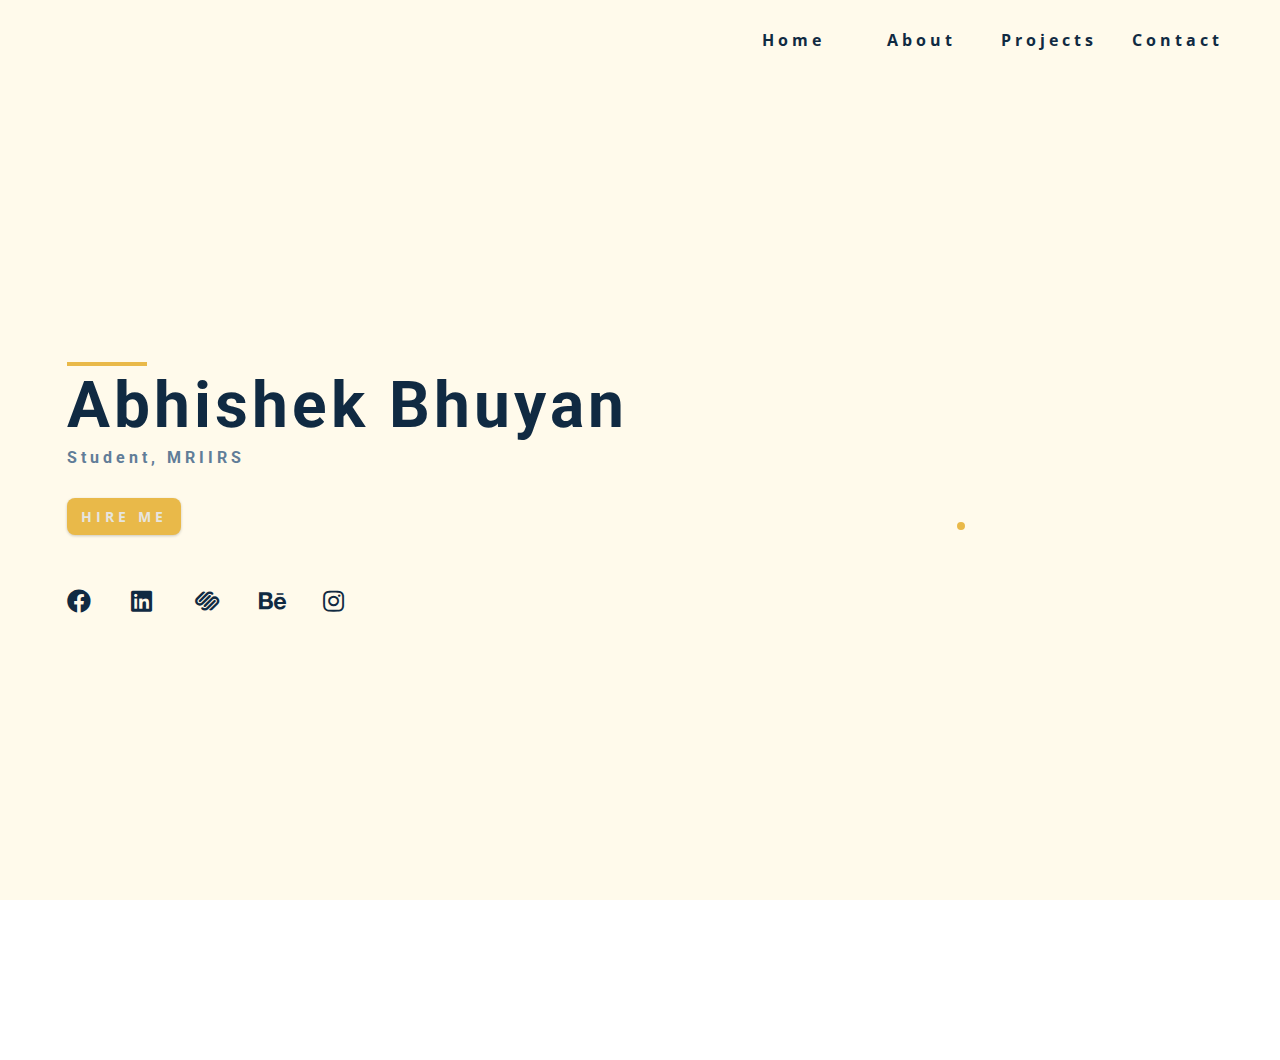
<file: index.html>
<!DOCTYPE html>
<html lang="en">
  <head>
    <meta charset="UTF-8" />
    <meta name="viewport" content="width=device-width, initial-scale=1.0" />
    <title>Abhishek Bhuyan || Home</title>
    <!-- font-awesome -->
    <link
      rel="stylesheet"
      href="./fontawesome-free-5.12.1-web/css/all.min.css"
    />
    <!-- css -->
    <link rel="stylesheet" href="./css/styles.css" />
  </head>
  <body>
    <!-- navbar -->
    <nav class="nav" id="nav">
      <div class="nav-center">
        <!-- nav header -->
        <div class="nav-header">
          
          <button class="nav-btn" id="nav-btn">
            <i class="fas fa-bars"></i>
          </button>
        </div>
        <!-- nav-links -->
        <ul class="nav-links">
          <li>
            <a href="index.html">home</a>
          </li>
          <li>
            <a href="about.html">about</a>
          </li>
          <li>
            <a href="projects.html">projects</a>
          </li>
          <li>
            <a href="contact.html">contact</a>
          </li>
        </ul>
      </div>
    </nav>
    <!-- end of navbar -->
    <!-- sidebar -->
    <aside class="sidebar" id="sidebar">
      <div>
        <button class="close-btn" id="close-btn">
          <i class="fas fa-times"></i>
        </button>
        <!-- nav-links -->
        <ul class="sidebar-links">
          <li>
            <a href="index.html">home</a>
          </li>
          <li>
            <a href="about.html">about</a>
          </li>
          
          <li>
            <a href="contact.html">contact</a>
          </li>
        </ul>
        <!-- social icons -->
        <ul class="social-icons">
          <li>
            <a href="#" class="social-icon">
              <i class="fab fa-facebook"></i>
            </a>
          </li>
          <li>
            <a href="#" class="social-icon">
              <i class="fab fa-linkedin"></i>
            </a>
          </li>
          <li>
            <a href="#" class="social-icon">
              <i class="fab fa-squarespace"></i>
            </a>
          </li>
          <li>
            <a href="#" class="social-icon">
              <i class="fab fa-behance"></i>
            </a>
          </li>
          <li>
            <a href="#" class="social-icon">
              <i class="fab fa-instagram"></i>
            </a>
          </li>
        </ul>
      </div>
    </aside>
    <!-- end of sidebar -->
    <!-- header -->
    <header class="hero">
      <div class="section-center hero-center">
        <article class="hero-info">
          <div class="underline"></div>
          <h1>Abhishek Bhuyan </h1>
          <h4>Student, MRIIRS</h4>
          <a href="contact.html" class="btn hero-btn">hire me</a>
          <!-- social icons -->
          <ul class="social-icons hero-icons">
            <li>
              <a href="#" class="social-icon">
                <i class="fab fa-facebook"></i>
              </a>
            </li>
            <li>
              <a href="#" class="social-icon">
                <i class="fab fa-linkedin"></i>
              </a>
            </li>
            <li>
              <a href="#" class="social-icon">
                <i class="fab fa-squarespace"></i>
              </a>
            </li>
            <li>
              <a href="#" class="social-icon">
                <i class="fab fa-behance"></i>
              </a>
            </li>
            <li>
              <a href="#" class="social-icon">
                <i class="fab fa-instagram"></i>
              </a>
            </li>
          </ul>
        </article>
        <article class="hero-img">
          
        </article>
      </div>
    </header>
    <!-- end of header -->
    <!-- about -->
    <section class="section about">
      <div class="section-center about-center">
        <!-- about img -->
        
        
  </body>
</html>
</file>
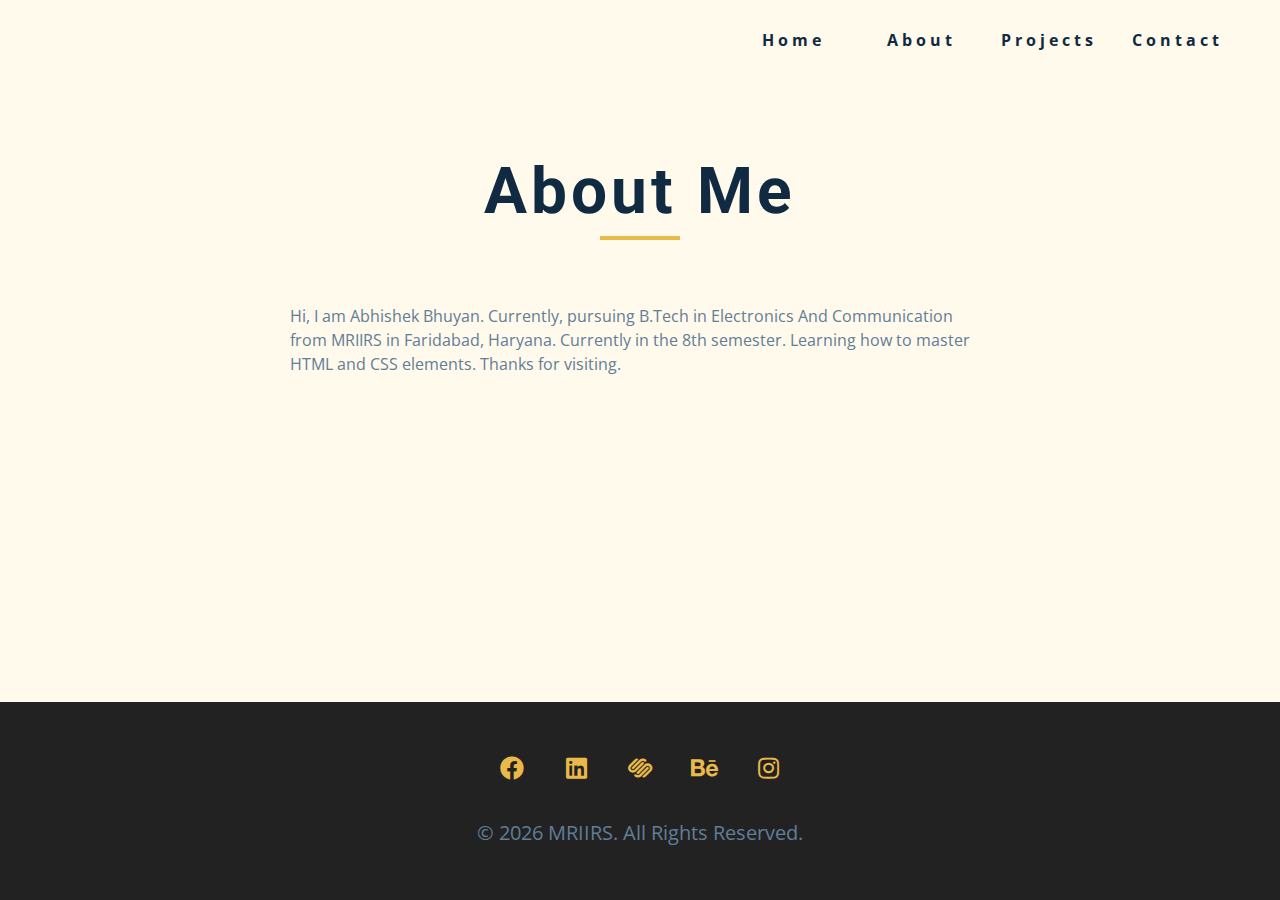
<file: about.html>
<!DOCTYPE html>
<html lang="en">
  <head>
    <meta charset="UTF-8" />
    <meta name="viewport" content="width=device-width, initial-scale=1.0" />
    <title>Abhishek Bhuyan || About Me</title>
    <link
      rel="stylesheet"
      href="./fontawesome-free-5.12.1-web/css/all.min.css"
    />
    <!-- css -->
    <link rel="stylesheet" href="./css/styles.css" />
  </head>

  <body>
    <!-- navbar -->
    <nav class="nav" id="nav">
      <div class="nav-center">
        <!-- nav header -->
        <div class="nav-header">
          
          <button class="nav-btn" id="nav-btn">
            <i class="fas fa-bars"></i>
          </button>
        </div>
        <!-- nav links -->
        <ul class="nav-links">
          <li><a href="index.html">home</a></li>
          <li><a href="about.html">about</a></li>
          <li><a href="projects.html">projects</a></li>
          <li><a href="contact.html">contact</a></li>
        </ul>
      </div>
    </nav>
    <!-- end of navbar -->
    <!-- sidebar -->
    <aside class="sidebar" id="sidebar">
      <div>
        <button id="close-btn" class="close-btn">
          <i class="fas fa-times"></i>
        </button>
        <ul class="sidebar-links">
          <li><a href="index.html">home</a></li>
          <li><a href="about.html">about</a></li>
          <li><a href="projects.html">projects</a></li>
          <li><a href="contact.html">contact</a></li>
        </ul>
        <ul class="social-icons">
          <!-- single item -->
          <li>
            <a href="https://www.twitter.com" class="social-icon">
              <i class="fab fa-facebook"></i>
            </a>
          </li>
          <!-- end of single item -->
          <!-- single item -->
          <li>
            <a href="https://www.twitter.com" class="social-icon">
              <i class="fab fa-linkedin"></i>
            </a>
          </li>
          <!-- end of single item -->
          <!-- single item -->
          <li>
            <a href="https://www.twitter.com" class="social-icon">
              <i class="fab fa-squarespace"></i>
            </a>
          </li>
          <!-- end of single item -->
          <!-- single item -->
          <li>
            <a href="https://www.twitter.com" class="social-icon">
              <i class="fab fa-behance"></i>
            </a>
          </li>
          <!-- end of single item -->
          <!-- single item -->
          <li>
            <a href="https://www.twitter.com" class="social-icon">
              <i class="fab fa-instagram"></i>
            </a>
          </li>
          <!-- end of single item -->
        </ul>
      </div>
    </aside>
    <!-- end of sidebar -->

    <!-- ############## -->
    <!-- ############## -->
    <!-- ############## -->
    <!-- ############## -->

    <section class="section single-page">
      <!-- section title -->
      <div class="section-title">
        <h1>about me</h1>
        <div class="underline"></div>
      </div>
      <!--end of section title -->
      <div class="section-center page-info">
        <!-- about page -->
        <p>
          Hi, I am Abhishek Bhuyan. Currently, pursuing B.Tech in Electronics And Communication from MRIIRS in Faridabad, Haryana. Currently in the 8th semester. Learning how to master HTML and CSS elements. Thanks for visiting.
          
           
          
        </p>
      </div>
    </section>
    

    <!-- footer -->
    <footer class="footer">
      <ul class="social-icons">
        <!-- single item -->
        <li>
          <a href="#" class="social-icon">
            <i class="fab fa-facebook"></i>
          </a>
        </li>
        <!-- end of single item -->
        <!-- single item -->
        <li>
          <a href="#" class="social-icon">
            <i class="fab fa-linkedin"></i>
          </a>
        </li>
        <!-- end of single item -->
        <!-- single item -->
        <li>
          <a href="#" class="social-icon">
            <i class="fab fa-squarespace"></i>
          </a>
        </li>
        <!-- end of single item -->
        <!-- single item -->
        <li>
          <a href="#" class="social-icon">
            <i class="fab fa-behance"></i>
          </a>
        </li>
        <!-- end of single item -->
        <!-- single item -->
        <li>
          <a href="#" class="social-icon">
            <i class="fab fa-instagram"></i>
          </a>
        </li>
        <!-- end of single item -->
      </ul>

      <p>&copy; <span id="date"></span> MRIIRS. All rights reserved.</p>
    </footer>
    <script src="./js/app.js"></script>
  </body>
</html>
</file>
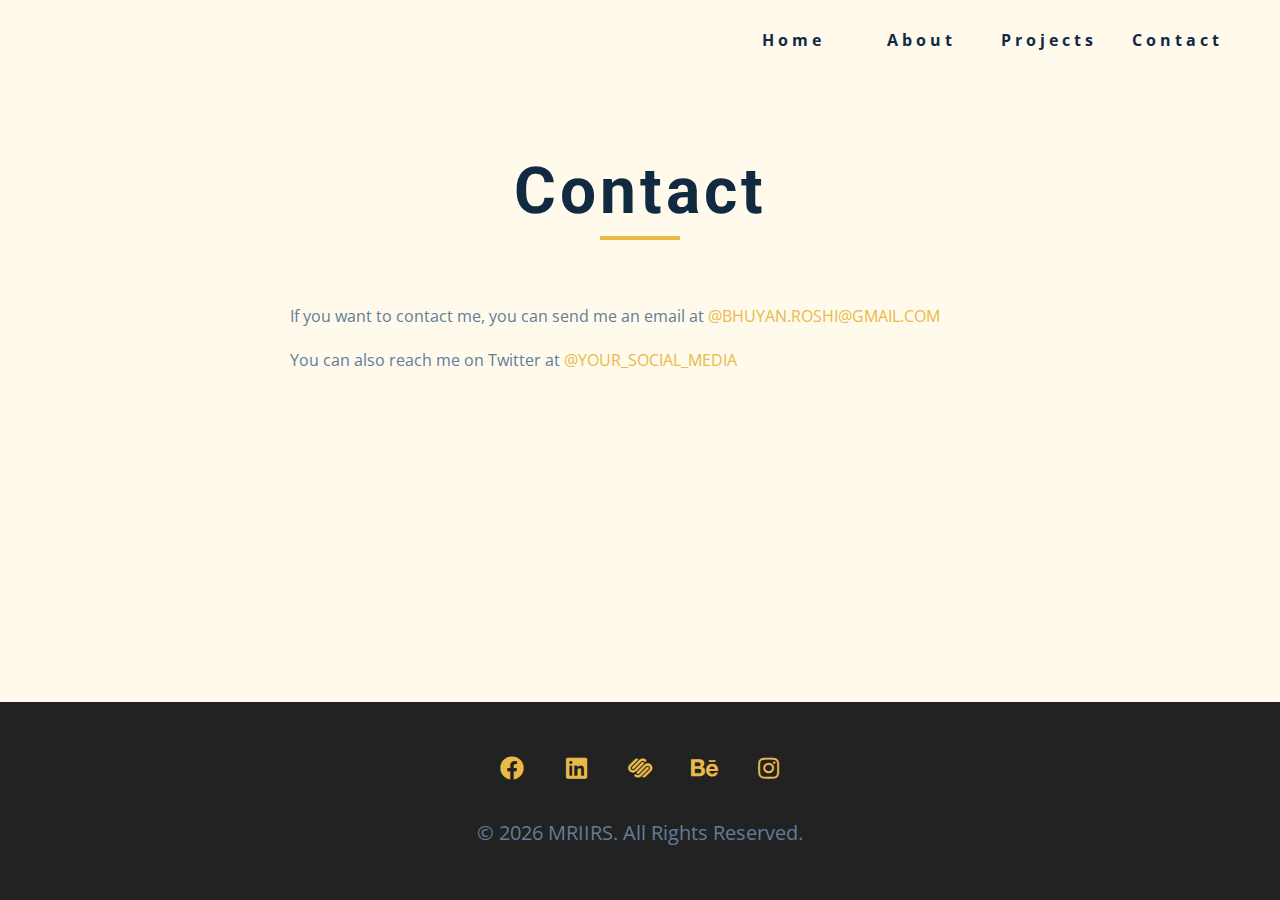
<file: contact.html>
<!DOCTYPE html>
<html lang="en">
  <head>
    <meta charset="UTF-8" />
    <meta name="viewport" content="width=device-width, initial-scale=1.0" />
    <title>Abhishek Bhuyan || Contact</title>
    <link
      rel="stylesheet"
      href="./fontawesome-free-5.12.1-web/css/all.min.css"
    />
    <!-- css -->
    <link rel="stylesheet" href="./css/styles.css" />
  </head>

  <body>
    <!-- navbar -->
    <nav class="nav" id="nav">
      <div class="nav-center">
        <!-- nav header -->
        <div class="nav-header">
          
          <button class="nav-btn" id="nav-btn">
            <i class="fas fa-bars"></i>
          </button>
        </div>
        <!-- nav links -->
        <ul class="nav-links">
          <li><a href="index.html">home</a></li>
          <li><a href="about.html">about</a></li>
          <li><a href="projects.html">projects</a></li>
          <li><a href="contact.html">contact</a></li>
        </ul>
      </div>
    </nav>
    <!-- end of navbar -->
    <!-- sidebar -->
    <aside class="sidebar" id="sidebar">
      <div>
        <button id="close-btn" class="close-btn">
          <i class="fas fa-times"></i>
        </button>
        <ul class="sidebar-links">
          <li><a href="index.html">home</a></li>
          <li><a href="about.html">about</a></li>
          <li><a href="projects.html">projects</a></li>
          <li><a href="contact.html">contact</a></li>
        </ul>
        <ul class="social-icons">
          <!-- single item -->
          <li>
            <a href="#" class="social-icon">
              <i class="fab fa-facebook"></i>
            </a>
          </li>
          <!-- end of single item -->
          <!-- single item -->
          <li>
            <a href="#" class="social-icon">
              <i class="fab fa-linkedin"></i>
            </a>
          </li>
          <!-- end of single item -->
          <!-- single item -->
          <li>
            <a href="#" class="social-icon">
              <i class="fab fa-squarespace"></i>
            </a>
          </li>
          <!-- end of single item -->
          <!-- single item -->
          <li>
            <a href="#" class="social-icon">
              <i class="fab fa-behance"></i>
            </a>
          </li>
          <!-- end of single item -->
          <!-- single item -->
          <li>
            <a href="#" class="social-icon">
              <i class="fab fa-instagram"></i>
            </a>
          </li>
          <!-- end of single item -->
        </ul>
      </div>
    </aside>
    <!-- end of sidebar -->

    <!-- ############## -->
    <!-- ############## -->
    <!-- ############## -->
    <!-- ############## -->

    <section class="section single-page">
      <!-- section title -->
      <div class="section-title">
        <h1>contact</h1>
        <div class="underline"></div>
      </div>
      <!--end of section title -->
      <div class="section-center page-info">
        <!-- contact page-->
        <p>
          If you want to contact me, you can send me an email at
          <a href="mailto:email@email.com">@bhuyan.roshi@gmail.com</a>
        </p>
        <p>
          You can also reach me on Twitter at
          <a href="#">@your_social_media </a>
        </p>
      </div>
    </section>
    <!-- ############## -->
    <!-- ############## -->
    <!-- ############## -->
    <!-- ############## -->

    <!-- footer -->
    <footer class="footer">
      <ul class="social-icons">
        <!-- single item -->
        <li>
          <a href="www.facebook.com" target="_blank" class="social-icon">
            <i class="fab fa-facebook"></i>
          </a>
        </li>
        <!-- end of single item -->
        <!-- single item -->
        <li>
          <a href="#" class="social-icon">
            <i class="fab fa-linkedin"></i>
          </a>
        </li>
        <!-- end of single item -->
        <!-- single item -->
        <li>
          <a href="#" class="social-icon">
            <i class="fab fa-squarespace"></i>
          </a>
        </li>
        <!-- end of single item -->
        <!-- single item -->
        <li>
          <a href="#" class="social-icon">
            <i class="fab fa-behance"></i>
          </a>
        </li>
        <!-- end of single item -->
        <!-- single item -->
        <li>
          <a href="#" class="social-icon">
            <i class="fab fa-instagram"></i>
          </a>
        </li>
        <!-- end of single item -->
      </ul>

      <p>&copy; <span id="date"></span> MRIIRS. All rights reserved.</p>
    </footer>
    <script src="./js/app.js"></script>
  </body>
</html>
</file>
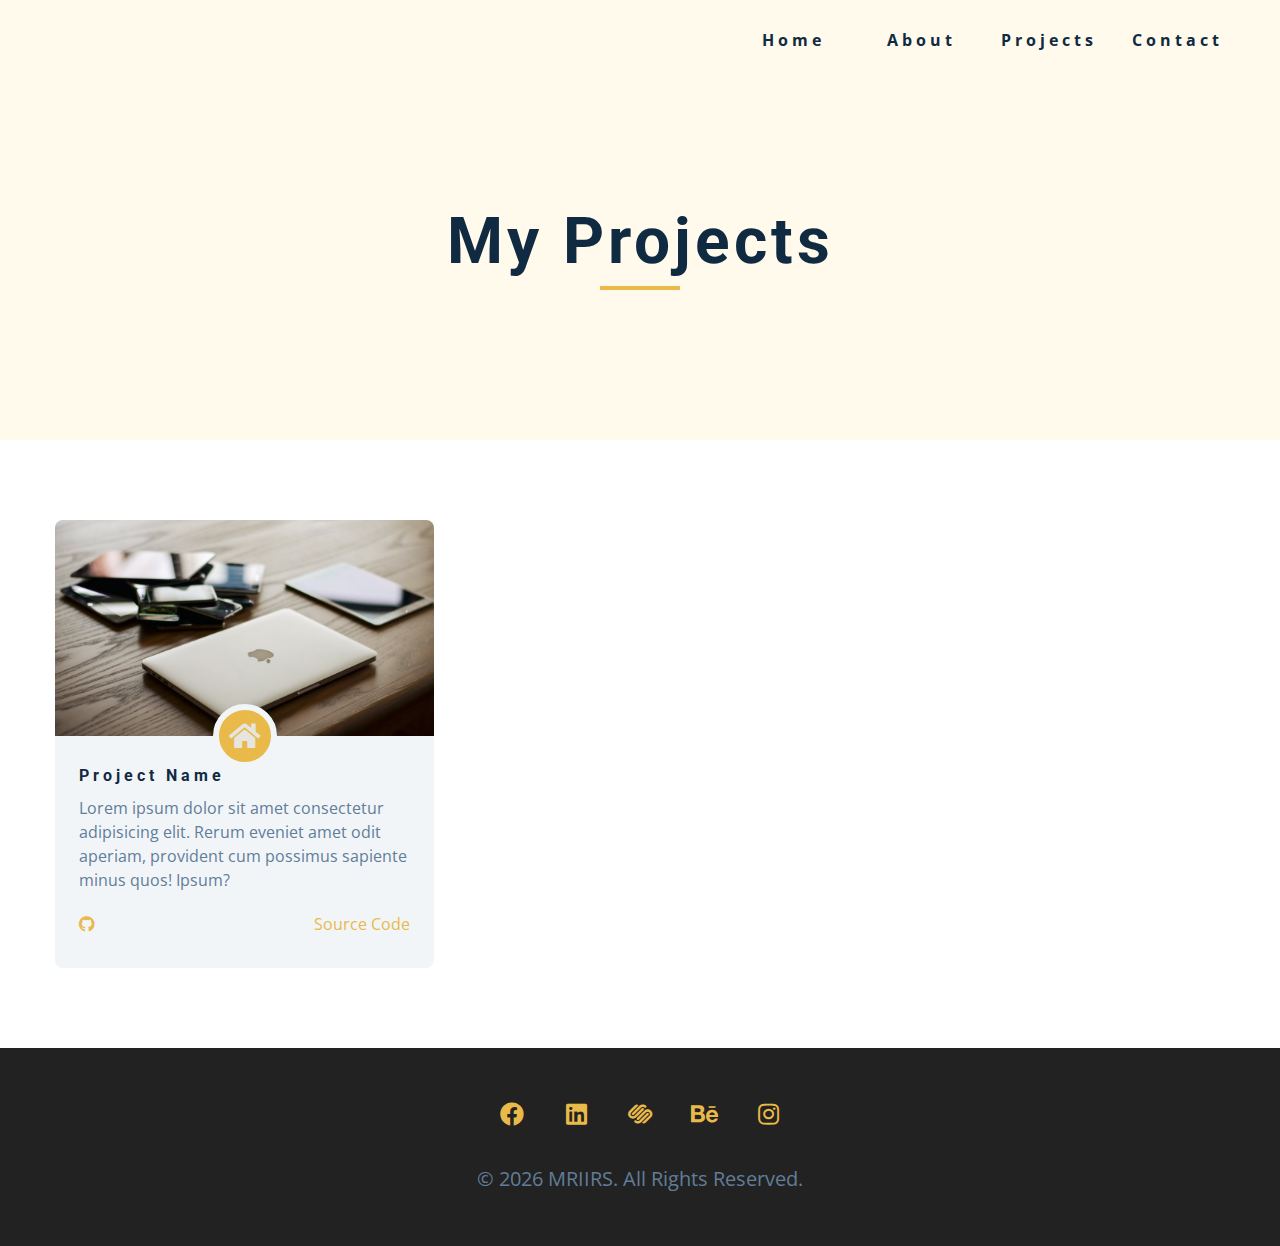
<file: projects.html>
<!DOCTYPE html>
<html lang="en">
  <head>
    <meta charset="UTF-8" />
    <meta name="viewport" content="width=device-width, initial-scale=1.0" />
    <title>Abhishek Bhuyan || Projects</title>
    <link
      rel="stylesheet"
      href="./fontawesome-free-5.12.1-web/css/all.min.css"
    />
    <!-- css -->
    <link rel="stylesheet" href="./css/styles.css" />
  </head>

  <body>
    <!-- navbar -->
    <nav class="nav" id="nav">
      <div class="nav-center">
        <!-- nav header -->
        <div class="nav-header">
          
          <button class="nav-btn" id="nav-btn">
            <i class="fas fa-bars"></i>
          </button>
        </div>
        <!-- nav links -->
        <ul class="nav-links">
          <li><a href="index.html">home</a></li>
          <li><a href="about.html">about</a></li>
          <li><a href="projects.html">projects</a></li>
          <li><a href="contact.html">contact</a></li>
        </ul>
      </div>
    </nav>
    <!-- end of navbar -->
    <!-- sidebar -->
    <aside class="sidebar" id="sidebar">
      <div>
        <button id="close-btn" class="close-btn">
          <i class="fas fa-times"></i>
        </button>
        <ul class="sidebar-links">
          <li><a href="index.html">home</a></li>
          <li><a href="about.html">about</a></li>
          <li><a href="projects.html">projects</a></li>
          <li><a href="contact.html">contact</a></li>
        </ul>
        <ul class="social-icons">
          <!-- single item -->
          <li>
            <a href="https://www.twitter.com" class="social-icon">
              <i class="fab fa-facebook"></i>
            </a>
          </li>
          <!-- end of single item -->
          <!-- single item -->
          <li>
            <a href="https://www.twitter.com" class="social-icon">
              <i class="fab fa-linkedin"></i>
            </a>
          </li>
          <!-- end of single item -->
          <!-- single item -->
          <li>
            <a href="https://www.twitter.com" class="social-icon">
              <i class="fab fa-squarespace"></i>
            </a>
          </li>
          <!-- end of single item -->
          <!-- single item -->
          <li>
            <a href="https://www.twitter.com" class="social-icon">
              <i class="fab fa-behance"></i>
            </a>
          </li>
          <!-- end of single item -->
          <!-- single item -->
          <li>
            <a href="https://www.twitter.com" class="social-icon">
              <i class="fab fa-instagram"></i>
            </a>
          </li>
          <!-- end of single item -->
        </ul>
      </div>
    </aside>
    <!-- end of sidebar -->

    <!-- ############## -->
    <!-- ############## -->
    <!-- ############## -->
    <!-- ############## -->
    <header class="projects-hero">
      <!-- section title -->
      <div class="section-title">
        <h1>my projects</h1>
        <div class="underline"></div>
      </div>
      <!--end of section title -->
    </header>
    <section class="section">
      <div class="section-center projects-page-center">
        <!-- single project -->
        <article class="single-project">
          <div class="project-container">
            <img src="./images/project-1.jpeg" alt="single project" />
            <a href="https://github.com/abhishekbhuyan" target="_blank" class="project-icon">
              <i class="fas fa-home"></i>
            </a>
          </div>
          <div class="project-details">
            <h4>project name</h4>
            <p>
              Lorem ipsum dolor sit amet consectetur adipisicing elit. Rerum
              eveniet amet odit aperiam, provident cum possimus sapiente minus
              quos! Ipsum?
            </p>
            <div class="project-footer">
              <span>
                <i class="fab fa-github"></i>
              </span>
              <a href="https://github.com/abhishekbhuyan" target="_blank">source code</a>
            </div>
          </div>
        </article>
        <!-- end of single project -->
      </div>
    </section>
    <!-- ############## -->
    <!-- ############## -->
    <!-- ############## -->
    <!-- ############## -->

    <!-- footer -->
    <footer class="footer">
      <ul class="social-icons">
        <!-- single item -->
        <li>
          <a href="#" class="social-icon">
            <i class="fab fa-facebook"></i>
          </a>
        </li>
        <!-- end of single item -->
        <!-- single item -->
        <li>
          <a href="#" class="social-icon">
            <i class="fab fa-linkedin"></i>
          </a>
        </li>
        <!-- end of single item -->
        <!-- single item -->
        <li>
          <a href="#" class="social-icon">
            <i class="fab fa-squarespace"></i>
          </a>
        </li>
        <!-- end of single item -->
        <!-- single item -->
        <li>
          <a href="#" class="social-icon">
            <i class="fab fa-behance"></i>
          </a>
        </li>
        <!-- end of single item -->
        <!-- single item -->
        <li>
          <a href="#" class="social-icon">
            <i class="fab fa-instagram"></i>
          </a>
        </li>
        <!-- end of single item -->
      </ul>

      <p>&copy; <span id="date"></span> MRIIRS. All rights reserved.</p>
    </footer>
    <script src="./js/app.js"></script>
  </body>
</html>
</file>
<file: css/styles.css>
/*
=============== 
Fonts
===============
*/
@import url("https://fonts.googleapis.com/css?family=Open+Sans|Roboto:400,700&display=swap");

/*
=============== 
Variables
===============
*/

:root {
  /* dark shades of primary color*/
  --clr-primary-1: hsl(50, 11%, 89%);
  --clr-primary-2: hsl(43, 77%, 27%);
  --clr-primary-3: hsl(43, 72%, 37%);
  --clr-primary-4: hsl(42, 63%, 48%);
  /* primary/main color */
  --clr-primary-5: hsl(42, 78%, 60%);
  /* lighter shades of primary color */
  --clr-primary-6: hsl(43, 89%, 70%);
  --clr-primary-7: hsl(43, 90%, 76%);
  --clr-primary-8: hsl(45, 86%, 81%);
  --clr-primary-9: hsl(45, 90%, 88%);
  --clr-primary-10: hsl(45, 100%, 96%);
  /* darkest grey - used for headings */
  --clr-grey-1: hsl(209, 61%, 16%);
  --clr-grey-2: hsl(211, 39%, 23%);
  --clr-grey-3: hsl(209, 34%, 30%);
  --clr-grey-4: hsl(209, 28%, 39%);
  /* grey used for paragraphs */
  --clr-grey-5: hsl(210, 22%, 49%);
  --clr-grey-6: hsl(209, 23%, 60%);
  --clr-grey-7: hsl(211, 27%, 70%);
  --clr-grey-8: hsl(210, 31%, 80%);
  --clr-grey-9: hsl(212, 33%, 89%);
  --clr-grey-10: hsl(210, 36%, 96%);
  --clr-white: #fff;
  --ff-primary: "Roboto", sans-serif;
  --ff-secondary: "Open Sans", sans-serif;
  --transition: all 0.3s linear;
  --spacing: 0.25rem;
  --radius: 0.5rem;
  --light-shadow: 0 5px 15px rgba(0, 0, 0, 0.1);
  --dark-shadow: 0 5px 15px rgba(0, 0, 0, 0.2);
  --max-width: 1170px;
}
/*
Global Styles
*/

*,
::after,
::before {
  margin: 0;
  padding: 0;
  box-sizing: border-box;
}
body {
  font-family: var(--ff-secondary);
  background: var(--clr-white);
  color: var(--clr-grey-1);
  line-height: 1.5;
  font-size: 0.875rem;
}
ul {
  list-style-type: none;
}
a {
  text-decoration: none;
}
img:not(.nav-logo) {
  width: 100%;
  display: block;
}

h1,
h2,
h3,
h4 {
  letter-spacing: var(--spacing);
  text-transform: capitalize;
  line-height: 1.25;
  margin-bottom: 0.75rem;
  font-family: var(--ff-primary);
}
h1 {
  font-size: 3rem;
}
h2 {
  font-size: 2rem;
}
h3 {
  font-size: 1.25rem;
}
h4 {
  font-size: 0.875rem;
}
p {
  margin-bottom: 1.25rem;
  color: var(--clr-grey-5);
}
@media screen and (min-width: 800px) {
  h1 {
    font-size: 4rem;
  }
  h2 {
    font-size: 2.5rem;
  }
  h3 {
    font-size: 1.75rem;
  }
  h4 {
    font-size: 1rem;
  }
  body {
    font-size: 1rem;
  }
  h1,
  h2,
  h3,
  h4 {
    line-height: 1;
  }
}
/*  global classes */

.btn {
  text-transform: uppercase;
  background: var(--clr-primary-5);
  color: var(--clr-primary-1);
  padding: 0.375rem 0.75rem;
  letter-spacing: var(--spacing);
  display: inline-block;
  font-weight: 700;
  -webkit-transition: var(--transition);
  transition: var(--transition);
  font-size: 0.875rem;
  border: 2px solid transparent;
  cursor: pointer;
  box-shadow: 0 1px 3px rgba(0, 0, 0, 0.2);
  border-radius: var(--radius);
}
.btn:hover {
  color: var(--clr-primary-1);
  background: var(--clr-primary-7);
}
/* section */
.section {
  padding: 5rem 0;
}

.section-center {
  width: 90vw;
  margin: 0 auto;
  max-width: 1170px;
}
@media screen and (min-width: 992px) {
  .section-center {
    width: 95vw;
  }
}
/* added during recording */
.underline {
  width: 5rem;
  height: 0.25rem;
  margin-bottom: 1.25rem;
  background: var(--clr-primary-5);
  margin-left: auto;
  margin-right: auto;
}
.section-title {
  margin-bottom: 4rem;
  text-align: center;
}
.bg-grey {
  background: var(--clr-grey-10);
}
/*
=============== 
Navbar
===============
*/
.nav-links {
  display: none;
}
.nav {
  height: 5rem;
  padding: 1rem;
  display: grid;
  -webkit-box-align: center;
  align-items: center;
  -webkit-transition: var(--transition);
  transition: var(--transition);
}
.nav-center {
  width: 100%;
  max-width: 1170px;
  margin: 0 auto;
}
.nav-header {
  display: grid;
  grid-template-columns: auto 1fr;
  -webkit-box-align: center;
  align-items: center;
}
.nav-btn {
  background: transparent;
  border-color: transparent;
  color: var(--clr-primary-5);
  font-size: 2rem;
  cursor: pointer;
  justify-self: end;
}
@media screen and (min-width: 768px) {
  .nav {
    background: var(--clr-primary-10);
  }
  .nav-btn {
    display: none;
  }
  .nav-links {
    display: grid;
    grid-template-columns: repeat(4, 1fr);
    justify-items: center;
    -webkit-column-gap: 2rem;
    -moz-column-gap: 2rem;
    column-gap: 2rem;
    justify-self: end;
  }
  .nav-links a {
    text-transform: capitalize;
    color: var(--clr-grey-1);
    font-weight: bold;
    letter-spacing: var(--spacing);
    -webkit-transition: var(--transition);
    transition: var(--transition);
  }
  .nav-links a:hover {
    color: var(--clr-primary-5);
  }
  .nav-center {
    display: grid;
    grid-template-columns: auto 1fr;
    -webkit-box-align: center;
    align-items: center;
  }
}
/* fixed navbar */
.navbar-fixed {
  position: fixed;
  top: 0;
  left: 0;
  width: 100%;
  background: var(--clr-white);
  z-index: 2;
  box-shadow: var(--light-shadow);
}
/*
=============== 
Sidebar
===============
*/
.sidebar {
  position: fixed;
  top: 0;
  left: 0;
  width: 100%;
  height: 100%;
  background: var(--clr-grey-10);
  z-index: 4;
  display: grid;
  /* align-items: center;
  justify-content: center; */
  place-items: center;
  -webkit-transition: var(--transition);
  transition: var(--transition);
  /* add later */
  -webkit-transform: translateX(-100%);
  transform: translateX(-100%);
}
/* toggle sidebar */
.show-sidebar {
  -webkit-transform: translateX(0);
  transform: translateX(0);
}
.sidebar-links {
  text-align: center;
}
.sidebar-links a {
  font-size: 2rem;
  text-transform: capitalize;
  -webkit-transition: var(--transition);
  transition: var(--transition);
  color: var(--clr-grey-5);
  letter-spacing: var(--spacing);
  display: inline-block;
  margin-bottom: 1.5rem;
}
.sidebar-links a:hover {
  color: var(--clr-primary-5);
}
.social-icons {
  display: grid;
  margin-top: 3rem;
  width: 20rem;
  grid-template-columns: repeat(5, 1fr);
  justify-items: center;
}
.social-icon {
  font-size: 1.5rem;
  color: var(--clr-grey-1);
  -webkit-transition: var(--transition);
  transition: var(--transition);
}
.social-icon:hover {
  color: var(--clr-primary-5);
}
.close-btn {
  position: absolute;
  top: 1rem;
  right: 1rem;
  font-size: 3rem;
  background: transparent;
  border: transparent;
  -webkit-transition: var(--transition);
  transition: var(--transition);
  color: #bb2525;
  cursor: pointer;
}
.close-btn:hover {
  color: #e66b6b;
}
/*
=============== 
Hero
===============
*/
/* underline added to globals */
.hero .underline {
  margin-bottom: 0.5rem;
  margin-left: 0;
}
.hero-img {
  display: none;
}
.hero {
  background: var(--clr-primary-10);
}
.hero-center {
  min-height: calc(100vh - 5rem);
  display: grid;
  place-items: center;
}
.hero-info h4 {
  color: var(--clr-grey-5);
}
.hero-icons {
  justify-items: start;
}
.hero-btn {
  margin-top: 1.25rem;
}
@media screen and (min-width: 992px) {
  .hero-img {
    display: block;
    position: relative;
  }
  .hero-center {
    grid-template-columns: 1fr 1fr;
  }

  .hero-img::before,
  .about-img::before {
    content: "";
    position: absolute;
    width: 100%;
    height: 100%;
    border: 0.25rem solid var(--clr-primary-5);
    top: 2rem;
    right: -2rem;
    border-radius: var(--radius);
  }
}
.hero-photo {
  max-width: 25rem;
  max-height: 30rem;
  -o-object-fit: cover;
  object-fit: cover;
  border-radius: var(--radius);
  position: relative;
}
/*
=============== 
About
===============
*/
/* section title added to globals */
.about-title {
  text-align: left;
  margin-bottom: 2rem;
}
.about-title .underline {
  margin-left: 0;
}
.about-center {
  display: grid;
  gap: 3rem 2rem;
}
.about-img {
  justify-self: center;
}
@media screen and (min-width: 992px) {
  .about-center {
    grid-template-columns: 1fr 1fr;
  }
  .about-img {
    position: relative;
  }
  .about-img::before {
    left: -2rem;
  }
  .about-info {
    align-self: center;
  }
}
/*
=============== 
Services
===============
*/
/* bg-grey in globals */
.service {
  background: var(--clr-white);
  padding: 3rem 1.5rem;
  margin-bottom: 2rem;
  border-radius: var(--radius);
  text-align: center;
  -webkit-transition: var(--transition);
  transition: var(--transition);
}
.service-icon {
  font-size: 2rem;
  margin-bottom: 1.5rem;
}
.service .underline {
  width: 3rem;
  height: 0.12rem;
  -webkit-transition: var(--transition);
  transition: var(--transition);
}
.service p {
  -webkit-transition: var(--transition);
  transition: var(--transition);
}
.service:hover {
  background: var(--clr-primary-5);
  color: var(--clr-white);
}
.service:hover p {
  color: var(--clr-white);
}
.service:hover .underline {
  background: var(--clr-white);
}
@media screen and (min-width: 676px) {
  .services-center {
    display: grid;
    grid-template-columns: 1fr 1fr;
    -webkit-column-gap: 2rem;
    -moz-column-gap: 2rem;
    column-gap: 2rem;
  }
}
@media screen and (min-width: 992px) {
  .services-center {
    grid-template-columns: 1fr 1fr 1fr;
  }
}
/* talk about small screen 
without grid different setup */
/*
=============== 
Projects
===============
*/
.projects-text {
  width: 85vw;
  max-width: 30rem;
  margin: 0 auto;
}
.project {
  position: relative;
  background: var(--clr-primary-5);
  border-radius: var(--radius);
  margin-bottom: 2rem;
}
.project-info {
  text-align: center;
  color: var(--clr-white);
  position: absolute;
  top: 50%;
  left: 50%;
  -webkit-transform: translate(-50%, -50%);
  transform: translate(-50%, -50%);
  -webkit-transition: var(--transition);
  transition: var(--transition);
  opacity: 0;
}
.project-info p {
  text-transform: capitalize;
  color: var(--clr-white);
}
.project:hover .project-info {
  opacity: 1;
}
.project-img {
  -webkit-transition: var(--transition);
  transition: var(--transition);
  border-radius: var(--radius);
  height: 15rem;
  -o-object-fit: cover;
  object-fit: cover;
}
.project:hover .project-img {
  opacity: 0.1;
}
.project::after {
  content: "";
  position: absolute;
  top: 0;
  left: 0;
  width: 100%;
  height: 100%;
  border: 0.25rem solid var(--clr-white);
  border-radius: var(--radius);
  -webkit-transition: var(--transition);
  transition: var(--transition);
  opacity: 0;
}
.project:hover::after {
  opacity: 1;
  -webkit-transform: scale(0.8);
  transform: scale(0.8);
}
@media screen and (min-width: 676px) {
  .projects-center {
    display: grid;
    grid-template-columns: 1fr 1fr;
    -webkit-column-gap: 2rem;
    -moz-column-gap: 2rem;
    column-gap: 2rem;
  }
}
@media screen and (min-width: 992px) {
  .projects-center {
    grid-template-columns: repeat(3, 1fr);
  }
}
@media screen and (min-width: 1170px) {
  .projects-center {
    grid-template-rows: 200px 200px;
    gap: 1rem;
    grid-template-areas:
      "a b b"
      "a c d";
  }
  .project-img {
    height: 100%;
  }
  .project {
    height: 100%;
  }
  .project-1 {
    grid-area: a;
  }
  .project-2 {
    grid-area: b;
  }
  .project-3 {
    grid-area: c;
  }
  .project-4 {
    grid-area: d;
  }
}
/*
=============== 
Connect
===============
*/
.connect {
  min-height: 40vh;
  position: relative;
  padding: 10rem 0 5rem 0;
  margin: 5rem 0;
}
.video-container {
  position: absolute;
  top: 0;
  left: 0;
  width: 100%;
  height: 100%;
  -o-object-fit: cover;
  object-fit: cover;
  z-index: -2;
}
.connect::after {
  content: "";
  position: absolute;
  top: 0;
  left: 0;
  width: 100%;
  height: 100%;
  background: var(--clr-white);
  /* background: rgba(0, 0, 0, 0.6); */
  opacity: 0.7;
  z-index: -1;
}
.connect {
  display: grid;
  place-items: center;
}
.video-banner .section-title {
  margin-bottom: 2rem;
}
.video-text {
  max-width: 30rem;
}
.video-banner {
  background: var(--clr-primary-10);
  padding: 3rem 5rem 12rem 5rem;
  text-align: center;

  -webkit-clip-path: polygon(
    0% 0%,
    100% 0%,
    100% 75%,
    75% 75%,
    75% 100%,
    50% 75%,
    0% 75%
  );
  clip-path: polygon(
    0% 0%,
    100% 0%,
    100% 75%,
    75% 75%,
    75% 100%,
    50% 75%,
    0% 75%
  );
}
.connect {
  -webkit-clip-path: polygon(
    50% 0%,
    100% 10%,
    100% 90%,
    50% 100%,
    0 90%,
    0 10%
  );
  clip-path: polygon(50% 0%, 100% 10%, 100% 90%, 50% 100%, 0 90%, 0 10%);
}
/*
=============== 
Skills
===============
*/
@media screen and (min-width: 768px) {
  .skills-center {
    display: grid;
    grid-template-columns: 1fr 1fr;
    -webkit-column-gap: 2rem;
    -moz-column-gap: 2rem;
    column-gap: 2rem;
  }
}
.skills {
  background: var(--clr-primary-9);
}
.skills h3 {
  margin: 1.5rem 0;
  color: var(--clr-primary-1);
}
.skill {
  margin-bottom: 1.25rem;
}
.skill p {
  margin-bottom: 0.5rem;
  text-transform: capitalize;
  color: var(--clr-primary-1);
}
.skill-container {
  background: var(--clr-white);
  height: 1rem;
  width: 100%;
  border-radius: var(--radius);
  position: relative;
}
.skill-value {
  position: absolute;
  top: 0;
  left: 0;
  background: var(--clr-primary-5);
  height: 100%;
  width: 50%;
  border-radius: var(--radius);
}
.value-70 {
  width: 70%;
}
.value-80 {
  width: 80%;
}
.skill-text {
  position: absolute;
  top: -2rem;
  left: 50%;
  -webkit-transform: translateX(-50%);
  transform: translateX(-50%);
}
.skill-text-70 {
  left: 70%;
}
.skill-text-80 {
  left: 80%;
}
/*
=============== 
Timeline
===============
*/
.timeline-center {
  width: 80vw;
  max-width: 40rem;
}
.timeline-item {
  border-top: 2px dashed var(--clr-primary-5);
  margin: 0;
  padding: 4rem 2rem;
  position: relative;
}
.timeline p {
  margin-bottom: 0;
}
.timeline-item:nth-child(even) {
  border-left: 2px dashed var(--clr-primary-5);
  border-top-left-radius: 2rem;
  border-bottom-left-radius: 2rem;

  margin-right: 2rem;
  padding-right: 0;
}
.timeline-item:nth-child(odd) {
  border-right: 2px dashed var(--clr-primary-5);
  border-top-right-radius: 2rem;
  border-bottom-right-radius: 2rem;
  margin-left: 2rem;
  padding-left: 0;
}
.timeline-item:first-child {
  border-top: 0;
  border-top-right-radius: 0;
}
.timeline-item:last-child {
  border-bottom-left-radius: 0;
}
.number {
  position: absolute;
  top: 50%;
  -webkit-transform: translate(-50%, -50%);
  transform: translate(-50%, -50%);
  margin-bottom: 0;
  background: var(--clr-primary-5);
  width: 2rem;
  height: 2rem;
  border-radius: 50%;
  display: grid;
  place-items: center;
  color: var(--clr-primary-1);
  font-weight: bold;
}
.timeline-item:nth-child(even) .number {
  left: 0;
}
.timeline-item:nth-child(odd) .number {
  right: 0;
  -webkit-transform: translate(50%, -50%);
  transform: translate(50%, -50%);
}
/*
=============== 
Blog
===============
*/
.blog {
  background: var(--clr-grey-10);
}
.card {
  height: 27rem;
  position: relative;
  /* talk later */
  -webkit-perspective: 1500px;
  perspective: 1500px;
}
.card-side {
  -webkit-transition: all 2s linear;
  transition: all 2s linear;
  -webkit-backface-visibility: hidden;
  backface-visibility: hidden;
  position: absolute;
  top: 0;
  left: 0;
  width: 100%;
  height: 100%;
  border-radius: var(--radius);
  -webkit-transform: translate3d(0, 0, 0);
  visibility: visible;
}
.card-front {
  background: var(--clr-white);
}
.card-back {
  background: var(--clr-primary-10);
  -webkit-transform: rotateY(180deg);
  transform: rotateY(180deg);
  display: grid;
  place-items: center;
}
.card:hover .card-front {
  -webkit-transform: rotateY(-180deg);
  transform: rotateY(-180deg);
}
.card:hover .card-back {
  -webkit-transform: rotateY(0);
  transform: rotateY(0);
}
/* rest of the styles */
.card-info {
  padding: 1rem 1.5rem;
}
.card-front img {
  height: 13rem;
  -o-object-fit: cover;
  object-fit: cover;
  border-top-left-radius: var(--radius);
  border-top-right-radius: var(--radius);
}
.card-footer {
  display: grid;
  grid-template-columns: auto 1fr;
  -webkit-box-align: center;
  align-items: center;
}
.card-footer img {
  width: 2rem;
  height: 2rem;
  -o-object-fit: cover;
  object-fit: cover;
  border-radius: 50%;
}
.card-footer p {
  margin-bottom: 0;
  text-transform: uppercase;
  justify-self: end;
  color: var(--clr-primary-5);
  font-size: 0.85rem;
}
.blog-center {
  display: grid;
  grid-template-columns: repeat(auto-fill, minmax(330px, 1fr));
  gap: 3rem 1rem;
}
/*
=============== 
Footer
===============
*/
.footer {
  padding-bottom: 2rem;
  background: #222;
  display: grid;
  place-items: center;
}
.footer .social-icons {
  margin-bottom: 2rem;
}
.footer .social-icon {
  color: var(--clr-primary-5);
}
.footer .social-icon:hover {
  color: var(--clr-primary-10);
}
.footer p {
  font-size: 1.25rem;
  text-transform: capitalize;
}
/*
=============== 
Single Page
===============
*/
.single-page {
  background: var(--clr-primary-10);
  min-height: calc(100vh - 5rem - 198px);
}
.page-info {
  max-width: 700px;
}
.page-info a {
  text-transform: uppercase;
  color: var(--clr-primary-5);
  -webkit-transition: var(--transition);
  transition: var(--transition);
}
.page-info a:hover {
  color: var(--clr-primary-1);
}

/*
=============== 
Products Page
===============
*/
.projects-hero {
  height: 40vh;
  background: var(--clr-primary-10);
  display: grid;
  place-items: center;
}
.projects-hero .section-title {
  margin-bottom: 0;
}
.single-project {
  background: var(--clr-grey-10);
  border-radius: var(--radius);
}
.project-container img {
  border-top-left-radius: var(--radius);
  border-top-right-radius: var(--radius);
}
.project-container {
  position: relative;
}
.project-icon {
  position: absolute;
  font-size: 1.75rem;
  bottom: 0;
  left: 50%;
  -webkit-transform: translate(-50%, 50%);
  transform: translate(-50%, 50%);
  width: 4rem;
  height: 4rem;
  display: grid;
  place-items: center;
  background: var(--clr-primary-5);
  border-radius: 50%;
  color: var(--clr-primary-1);
  border: 0.375rem solid var(--clr-grey-10);
}
.project-details {
  padding: 2rem 1.5rem;
}
.project-footer {
  display: grid;
  grid-template-columns: 1fr 1fr;
  color: var(--clr-primary-5);
}
.project-footer a {
  color: var(--clr-primary-5);
  text-transform: capitalize;
  -webkit-transition: var(--transition);
  transition: var(--transition);
  justify-self: end;
}
.project-footer a:hover {
  color: var(--clr-primary-1);
}
.projects-page-center {
  display: grid;
  grid-template-columns: repeat(auto-fill, minmax(330px, 1fr));
  gap: 3rem 1rem;
}
</file>
